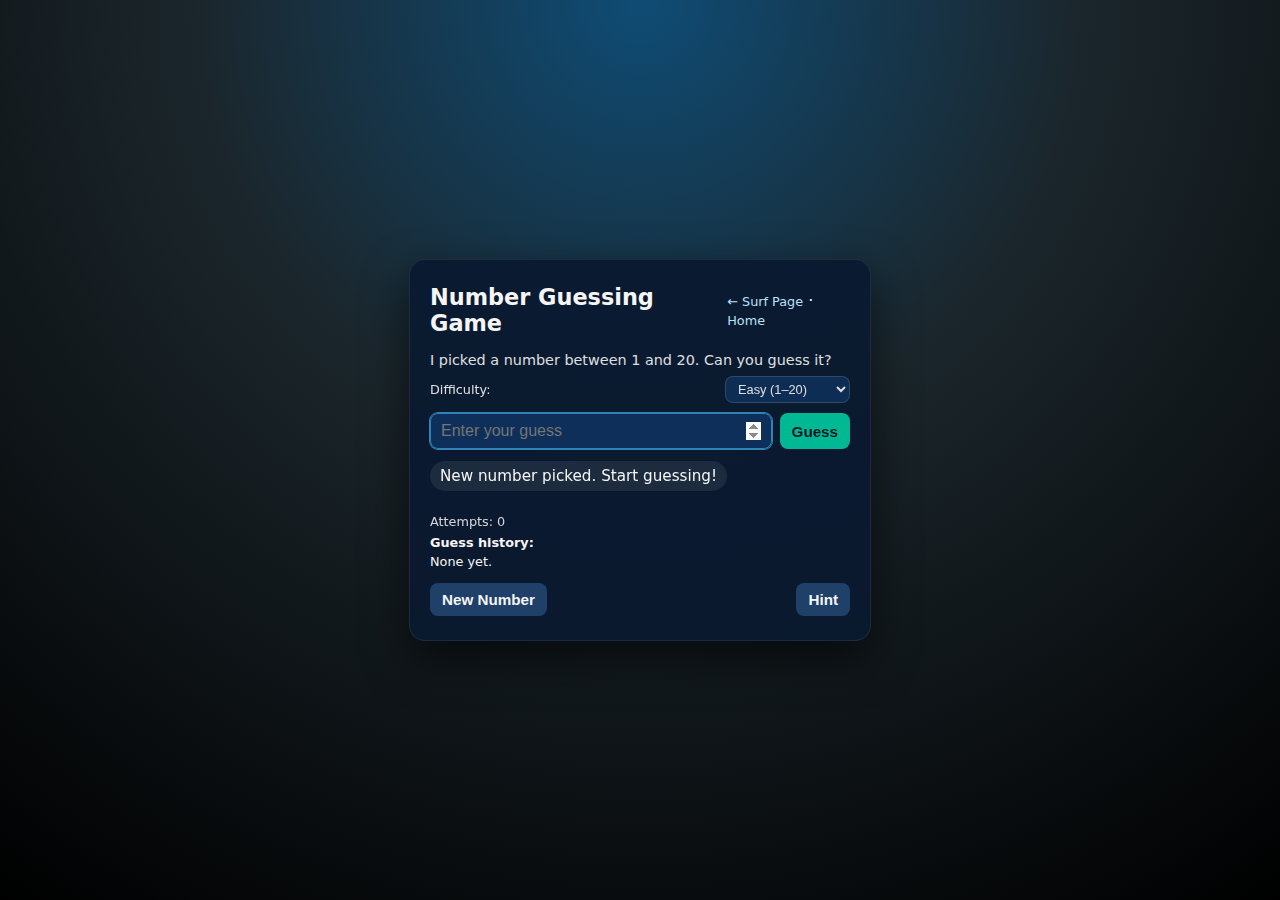
<file: app.html>
<!DOCTYPE html>
<html lang="en">
<head>
  <meta charset="UTF-8">
  <title>Number Guessing Game</title>
  <meta name="viewport" content="width=device-width, initial-scale=1.0">
  <!-- All styles in this file (as required) -->
  <style>
    body {
      margin: 0;
      font-family: system-ui, -apple-system, BlinkMacSystemFont, "Segoe UI", sans-serif;
      background: radial-gradient(circle at top, #0f4c75 0%, #1b262c 40%, #000 100%);
      color: #f5f5f5;
      display: flex;
      align-items: center;
      justify-content: center;
      min-height: 100vh;
    }

    .game-card {
      background: rgba(10, 25, 47, 0.95);
      border-radius: 16px;
      padding: 24px 20px;
      max-width: 420px;
      width: 100%;
      box-shadow: 0 18px 45px rgba(0, 0, 0, 0.6);
      border: 1px solid rgba(255, 255, 255, 0.08);
    }

    .game-header {
      display: flex;
      justify-content: space-between;
      align-items: center;
      gap: 8px;
      margin-bottom: 16px;
    }

    .game-header h1 {
      margin: 0;
      font-size: 1.4rem;
    }

    .nav-links a {
      color: #bbe1fa;
      text-decoration: none;
      font-size: 0.8rem;
    }

    .nav-links a:hover {
      text-decoration: underline;
    }

    .range-label {
      font-size: 0.9rem;
      opacity: 0.9;
      margin-bottom: 8px;
    }

    .input-row {
      display: flex;
      gap: 8px;
      margin-bottom: 12px;
    }

    input[type="number"] {
      flex: 1;
      padding: 8px 10px;
      border-radius: 8px;
      border: 1px solid rgba(255, 255, 255, 0.15);
      background: rgba(15, 52, 96, 0.85);
      color: #f5f5f5;
      font-size: 1rem;
    }

    input[type="number"]:focus {
      outline: none;
      border-color: #3282b8;
      box-shadow: 0 0 0 1px #3282b8;
    }

    button {
      padding: 8px 12px;
      border-radius: 8px;
      border: none;
      cursor: pointer;
      font-size: 0.95rem;
      font-weight: 600;
      transition: background 0.15s ease, transform 0.08s ease;
    }

    .btn-primary {
      background: #00b894;
      color: #04151f;
    }

    .btn-primary:hover {
      background: #00e0b3;
      transform: translateY(-1px);
    }

    .btn-secondary {
      background: #1f4068;
      color: #f5f5f5;
    }

    .btn-secondary:hover {
      background: #32527a;
      transform: translateY(-1px);
    }

    .status {
      min-height: 40px;
      margin-bottom: 10px;
      font-size: 0.95rem;
    }

    .status span {
      display: inline-block;
      padding: 6px 10px;
      border-radius: 999px;
    }

    .status--neutral span {
      background: rgba(255, 255, 255, 0.08);
    }

    .status--low span {
      background: rgba(46, 134, 222, 0.2);
      border: 1px solid #2e86de;
    }

    .status--high span {
      background: rgba(225, 112, 85, 0.2);
      border: 1px solid #e17055;
    }

    .status--win span {
      background: rgba(0, 184, 148, 0.25);
      border: 1px solid #00b894;
    }

    .meta {
      font-size: 0.8rem;
      opacity: 0.85;
      margin-bottom: 6px;
    }

    .guesses {
      font-size: 0.8rem;
      max-height: 80px;
      overflow-y: auto;
      padding-right: 4px;
    }

    .guesses-title {
      font-weight: 600;
      margin-bottom: 4px;
    }

    .difficulty-row {
      display: flex;
      justify-content: space-between;
      align-items: center;
      margin-bottom: 10px;
      font-size: 0.8rem;
      opacity: 0.9;
    }

    select {
      background: rgba(15, 52, 96, 0.85);
      color: #f5f5f5;
      border-radius: 8px;
      border: 1px solid rgba(255, 255, 255, 0.15);
      padding: 4px 8px;
      font-size: 0.8rem;
    }

    select:focus {
      outline: none;
      border-color: #3282b8;
      box-shadow: 0 0 0 1px #3282b8;
    }
  </style>
</head>
<body>
  <div class="game-card">
    <div class="game-header">
      <h1>Number Guessing Game</h1>
      <div class="nav-links">
        <a href="scratch.html">← Surf Page</a> ·
        <a href="index.html">Home</a>
      </div>
    </div>

    <p class="range-label" id="rangeLabel">I picked a number between 1 and 100. Can you guess it?</p>

    <div class="difficulty-row">
      <span>Difficulty:</span>
      <select id="difficultySelect">
        <option value="20">Easy (1–20)</option>
        <option value="50">Medium (1–50)</option>
        <option value="100">Hard (1–100)</option>
      </select>
    </div>

    <div class="input-row">
      <input type="number" id="guessInput" placeholder="Enter your guess" min="1">
      <button class="btn-primary" id="guessBtn">Guess</button>
    </div>

    <div class="status status--neutral" id="status">
      <span>Make your first guess!</span>
    </div>

    <p class="meta" id="attemptsMeta">Attempts: 0</p>

    <div class="guesses">
      <div class="guesses-title">Guess history:</div>
      <div id="guessHistory">None yet.</div>
    </div>

    <div style="margin-top: 14px; display: flex; justify-content: space-between; gap: 8px;">
      <button class="btn-secondary" id="resetBtn">New Number</button>
      <button class="btn-secondary" id="hintBtn">Hint</button>
    </div>
  </div>

  <!-- All scripts in this file (as required) -->
  <script>
    const guessInput = document.getElementById('guessInput');
    const guessBtn = document.getElementById('guessBtn');
    const statusBox = document.getElementById('status');
    const attemptsMeta = document.getElementById('attemptsMeta');
    const guessHistory = document.getElementById('guessHistory');
    const resetBtn = document.getElementById('resetBtn');
    const hintBtn = document.getElementById('hintBtn');
    const difficultySelect = document.getElementById('difficultySelect');
    const rangeLabel = document.getElementById('rangeLabel');

    let secretNumber;
    let attempts;
    let maxRange;

    function setStatus(message, type) {
      statusBox.className = 'status status--' + type;
      statusBox.innerHTML = '<span>' + message + '</span>';
    }

    function resetGame() {
      maxRange = parseInt(difficultySelect.value, 10);
      secretNumber = Math.floor(Math.random() * maxRange) + 1;
      attempts = 0;
      attemptsMeta.textContent = 'Attempts: 0';
      guessHistory.textContent = 'None yet.';
      guessInput.value = '';
      guessInput.focus();
      setStatus('New number picked. Start guessing!', 'neutral');
      rangeLabel.textContent = 'I picked a number between 1 and ' + maxRange + '. Can you guess it?';
    }

    function addGuessToHistory(guess) {
      if (guessHistory.textContent === 'None yet.') {
        guessHistory.textContent = guess;
      } else {
        guessHistory.textContent += ', ' + guess;
      }
    }

    function handleGuess() {
      const value = parseInt(guessInput.value, 10);

      if (isNaN(value)) {
        setStatus('Please enter a valid number.', 'neutral');
        return;
      }

      if (value < 1 || value > maxRange) {
        setStatus('Guess must be between 1 and ' + maxRange + '.', 'neutral');
        return;
      }

      attempts++;
      attemptsMeta.textContent = 'Attempts: ' + attempts;
      addGuessToHistory(value);

      if (value < secretNumber) {
        setStatus('Too low. Try a higher number.', 'low');
      } else if (value > secretNumber) {
        setStatus('Too high. Try a lower number.', 'high');
      } else {
        setStatus('You got it! The number was ' + secretNumber + '.', 'win');
      }

      guessInput.value = '';
      guessInput.focus();
    }

    function giveHint() {
      const lowerBound = Math.max(1, secretNumber - Math.floor(maxRange * 0.15));
      const upperBound = Math.min(maxRange, secretNumber + Math.floor(maxRange * 0.15));
      setStatus('Hint: It\'s between ' + lowerBound + ' and ' + upperBound + '.', 'neutral');
    }

    // Event listeners
    guessBtn.addEventListener('click', handleGuess);
    guessInput.addEventListener('keydown', (e) => {
      if (e.key === 'Enter') {
        handleGuess();
      }
    });

    resetBtn.addEventListener('click', resetGame);
    hintBtn.addEventListener('click', giveHint);
    difficultySelect.addEventListener('change', resetGame);

    // Initialize on load
    resetGame();
  </script>
</body>
</html>
</file>
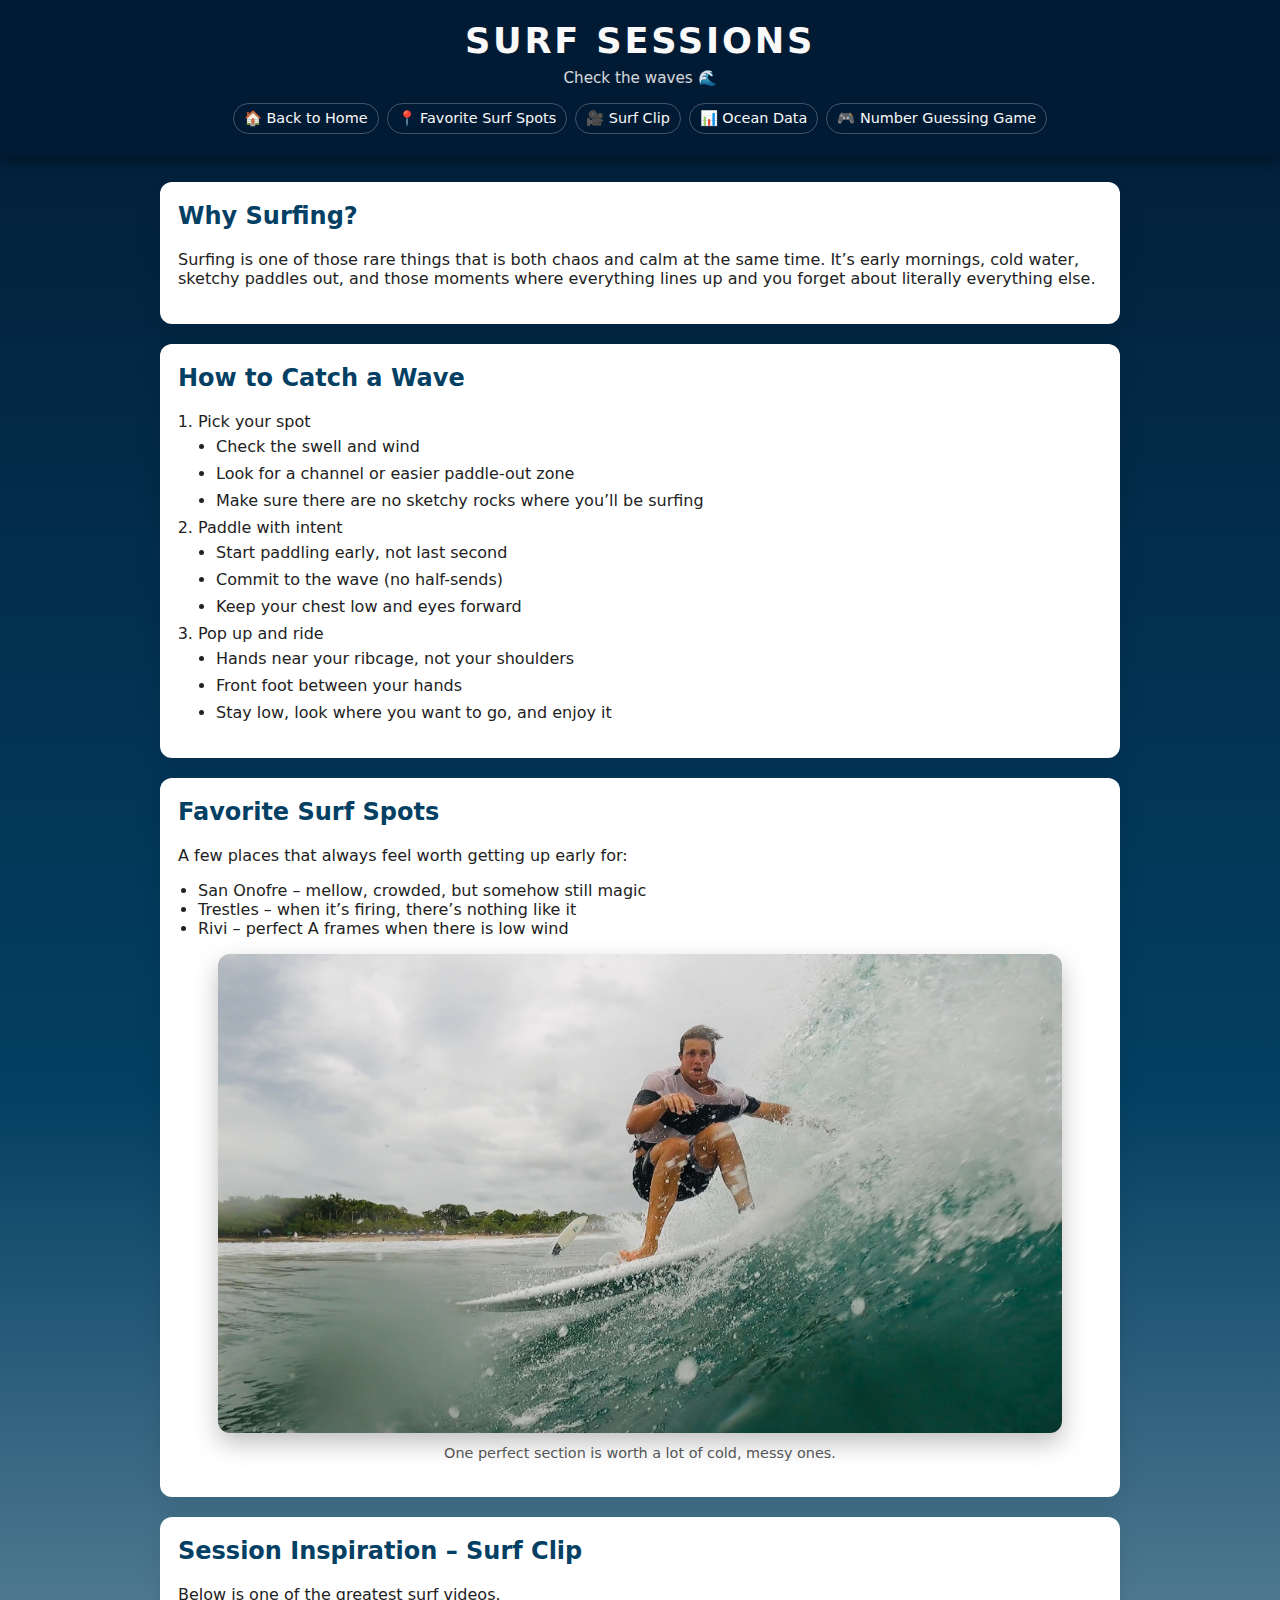
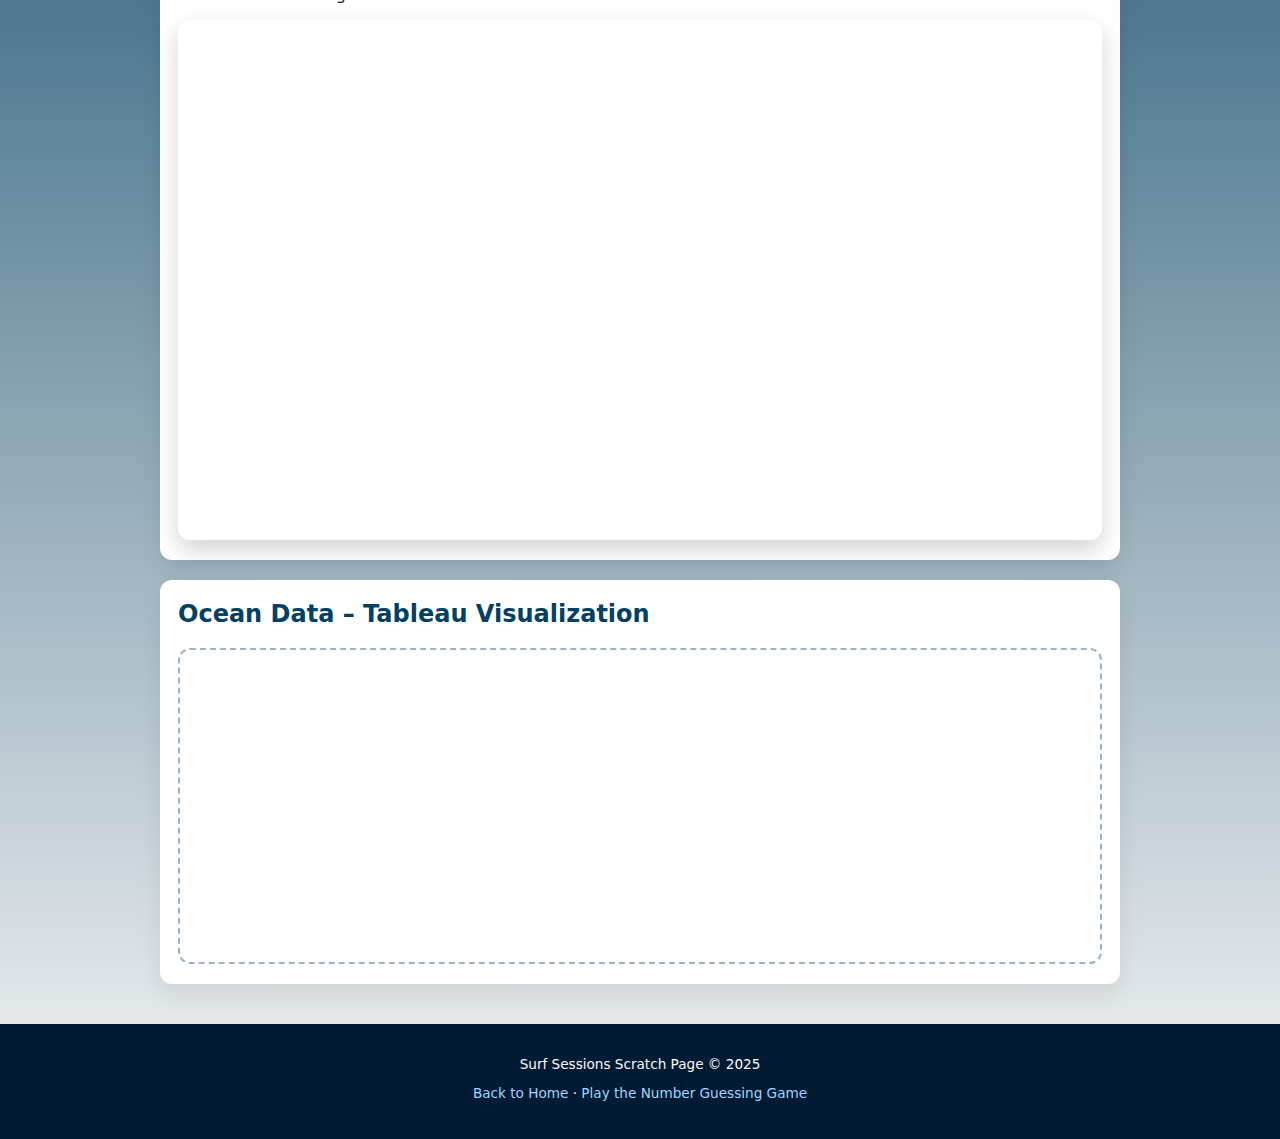
<file: scratch.html>
<!DOCTYPE html>
<html lang="en">
<head>
  <meta charset="UTF-8">
  <title>Surf Sessions – Scratch Page</title>
  <meta name="viewport" content="width=device-width, initial-scale=1.0">
  <!-- Custom scratch stylesheet -->
  <link rel="stylesheet" href="css/scratch.css">
</head>
<body>
  <!-- HEADER / NAV (DIV #1) -->
  <header class="site-header">
    <div class="header-inner">
      <h1>Surf Sessions</h1>
      <p class="tagline">Check the waves 🌊</p>
      <nav class="top-nav">
        <a href="index.html">🏠 Back to Home</a>
        <a href="#spots">📍 Favorite Surf Spots</a>
        <a href="#video">🎥 Surf Clip</a>
        <a href="#tableau">📊 Ocean Data</a>
        <a href="app.html">🎮 Number Guessing Game</a>
      </nav>
    </div>
  </header>

  <!-- MAIN CONTENT WRAPPER (DIV #2) -->
  <main class="content-wrapper">
    <!-- SECTION: INTRO -->
    <section class="card-section">
      <h2>Why Surfing?</h2>
      <p>
        Surfing is one of those rare things that is both chaos and calm at the same time. 
        It’s early mornings, cold water, sketchy paddles out, and those moments where 
        everything lines up and you forget about literally everything else.
      </p>
    </section>

    <!-- SECTION: NESTED LIST REQUIREMENT -->
    <section class="card-section">
      <h2>How to Catch a Wave</h2>

      <ol class="surf-steps">
        <li>Pick your spot
          <ul>
            <li>Check the swell and wind</li>
            <li>Look for a channel or easier paddle-out zone</li>
            <li>Make sure there are no sketchy rocks where you’ll be surfing</li>
          </ul>
        </li>
        <li>Paddle with intent
          <ul>
            <li>Start paddling early, not last second</li>
            <li>Commit to the wave (no half-sends)</li>
            <li>Keep your chest low and eyes forward</li>
          </ul>
        </li>
        <li>Pop up and ride
          <ul>
            <li>Hands near your ribcage, not your shoulders</li>
            <li>Front foot between your hands</li>
            <li>Stay low, look where you want to go, and enjoy it</li>
          </ul>
        </li>
      </ol>
    </section>

    <!-- SECTION: IMAGE REQUIREMENT -->
    <section class="card-section" id="spots">
      <h2>Favorite Surf Spots</h2>
      <p>
        A few places that always feel worth getting up early for:
      </p>
      <ul class="spot-list">
        <li>San Onofre – mellow, crowded, but somehow still magic</li>
        <li>Trestles – when it’s firing, there’s nothing like it</li>
        <li>Rivi – perfect A frames when there is low wind</li>
      </ul>

      <!-- At least one image NOT from the Bootstrap theme -->
      <figure class="surf-image-wrapper">
        <!-- 
          Replace surf-session.jpg with your actual image file in /img, e.g. img/surf-session.jpg
        -->
        <img src="assets/surf.jpg" alt="Surfer riding a wave at sunset">
        <figcaption>One perfect section is worth a lot of cold, messy ones.</figcaption>
      </figure>
    </section>

    <!-- SECTION: YOUTUBE EMBED REQUIREMENT -->
    <section class="card-section" id="video">
      <h2>Session Inspiration – Surf Clip</h2>
      <p>
        Below is one of the greatest surf videos. 
      </p>

      <div class="video-wrapper">
            <iframe
            src="https://www.youtube.com/embed/8t4laZ1xFBM"
            title="Surf video"
            frameborder="0"
            allow="accelerometer; autoplay; clipboard-write; encrypted-media; gyroscope; picture-in-picture"
            allowfullscreen>
            </iframe>
        </div>
    </section>

    <!-- SECTION: TABLEAU EMBED REQUIREMENT -->
    <section class="card-section" id="tableau">
      <h2>Ocean Data – Tableau Visualization</h2>

<!-- Tableau embed -->
<div class="tableau-container">
  <div class='tableauPlaceholder' id='viz1765344242837' style='position: relative'>
    <noscript>
      <a href='#'>
        <img alt='Ocean Health'
          src='https://public.tableau.com/static/images/Oc/OceanHealth_16951858845800/OceahHealth/1.png'
          style='border: none' />
      </a>
    </noscript>

    <object class='tableauViz' style='display:none;'>
      <param name='host_url' value='https%3A%2F%2Fpublic.tableau.com%2F' />
      <param name='embed_code_version' value='3' />
      <param name='site_root' value='' />
      <param name='name' value='OceanHealth_16951858845800/OceahHealth' />
      <param name='tabs' value='no' />
      <param name='toolbar' value='yes' />
      <param name='static_image'
        value='https://public.tableau.com/static/images/Oc/OceanHealth_16951858845800/OceahHealth/1.png' />
      <param name='animate_transition' value='yes' />
      <param name='display_static_image' value='yes' />
      <param name='display_spinner' value='yes' />
      <param name='display_overlay' value='yes' />
      <param name='display_count' value='yes' />
      <param name='language' value='en-US' />
    </object>
  </div>
</div>

        <script type='text/javascript'>
        var divElement = document.getElementById('viz1765344242837');
        var vizElement = divElement.getElementsByTagName('object')[0];

        // Responsive width + reasonable height:
        vizElement.style.width = '100%';
        vizElement.style.height = '650px';  // adjust this number if you want it shorter or taller

        var scriptElement = document.createElement('script');
        scriptElement.src = 'https://public.tableau.com/javascripts/api/viz_v1.js';
        vizElement.parentNode.insertBefore(scriptElement, vizElement);
        </script>        <!-- Example placeholder text so you remember to embed -->
      </div>
    </section>
  </main>

  <!-- FOOTER (DIV #3) -->
  <footer class="site-footer">
    <p>Surf Sessions Scratch Page &copy; 2025</p>
    <p><a href="index.html">Back to Home</a> · <a href="app.html">Play the Number Guessing Game</a></p>
  </footer>
</body>
</html>
</file>
<file: css/scratch.css>
/* Global styles */
body {
  margin: 0;
  font-family: system-ui, -apple-system, BlinkMacSystemFont, "Segoe UI", sans-serif; /* font family requirement */
  background: linear-gradient(180deg, #021b35 0%, #034063 40%, #f5f5f5 100%);      /* custom background */
  color: #222;                                                                      /* font color requirement */
}

/* Header */
.site-header {
  background: rgba(2, 27, 53, 0.92);
  color: #f9f9f9;
  padding: 20px 16px 24px;
  box-shadow: 0 4px 10px rgba(0, 0, 0, 0.35);
}

.header-inner {
  max-width: 960px;
  margin: 0 auto;
  text-align: center;
}

.site-header h1 {
  margin: 0;
  font-size: 2.2rem;
  letter-spacing: 0.08em;
  text-transform: uppercase;
}

.tagline {
  margin: 8px 0 16px;
  font-size: 0.95rem;
  opacity: 0.85;
}

/* Top navigation */
.top-nav {
  display: flex;
  flex-wrap: wrap;
  gap: 8px;
  justify-content: center;
}

.top-nav a {
  text-decoration: none;
  color: #f9f9f9;
  font-size: 0.9rem;
  padding: 6px 10px;
  border-radius: 999px;
  border: 1px solid rgba(255, 255, 255, 0.25);
  transition: background 0.2s ease, transform 0.1s ease, border-color 0.2s ease;
}

.top-nav a:hover {
  background: #f9f9f9;
  color: #021b35;
  border-color: transparent;
  transform: translateY(-1px);
}

/* Main content wrapper (div layout & positioning requirement) */
.content-wrapper {
  max-width: 960px;
  margin: 24px auto 40px;
  padding: 0 16px;
}

/* Card sections */
.card-section {
  background: #ffffff;
  border-radius: 12px;
  padding: 20px 18px;
  margin-bottom: 20px;
  box-shadow: 0 10px 25px rgba(0, 0, 0, 0.08);
}

.card-section h2 {
  margin-top: 0;
  color: #034063;
}

/* Surf steps list */
.surf-steps {
  padding-left: 20px;
}

.surf-steps li {
  margin-bottom: 8px;
}

.surf-steps ul {
  margin-top: 6px;
  padding-left: 18px;
  list-style-type: disc;
}

/* Spot list */
.spot-list {
  padding-left: 20px;
}

/* Image styling */
.surf-image-wrapper {
  margin-top: 16px;
  text-align: center;
}

.surf-image-wrapper img {
  max-width: 100%;
  border-radius: 12px;
  box-shadow: 0 10px 25px rgba(0, 0, 0, 0.25);
}

.surf-image-wrapper figcaption {
  margin-top: 8px;
  font-size: 0.9rem;
  color: #555;
}

/* Responsive YouTube video */
.video-wrapper {
  position: relative;
  padding-bottom: 56.25%; /* 16:9 */
  height: 0;
  overflow: hidden;
  border-radius: 12px;
  box-shadow: 0 10px 25px rgba(0, 0, 0, 0.18);
  margin-top: 12px;
}

.video-wrapper iframe {
  position: absolute;
  inset: 0;
  width: 100%;
  height: 100%;
}

/* Tableau container */
.tableau-container {
  margin-top: 12px;
  min-height: 280px;
  border-radius: 12px;
  border: 2px dashed #9bb3c7;
  display: flex;
  align-items: center;
  justify-content: center;
  padding: 16px;
}

.tableau-placeholder {
  font-size: 0.95rem;
  text-align: center;
  color: #55687a;
}

/* Footer */
.site-footer {
  text-align: center;
  padding: 18px 16px 24px;
  background: #021b35;
  color: #f9f9f9;
  font-size: 0.85rem;
}

.site-footer a {
  color: #9fd5ff;
  text-decoration: none;
}

.site-footer a:hover {
  text-decoration: underline;
}

/* Responsive tweaks */
@media (max-width: 600px) {
  .site-header h1 {
    font-size: 1.8rem;
  }

  .top-nav {
    gap: 6px;
  }

  .card-section {
    padding: 16px 14px;
  }
}
</file>
